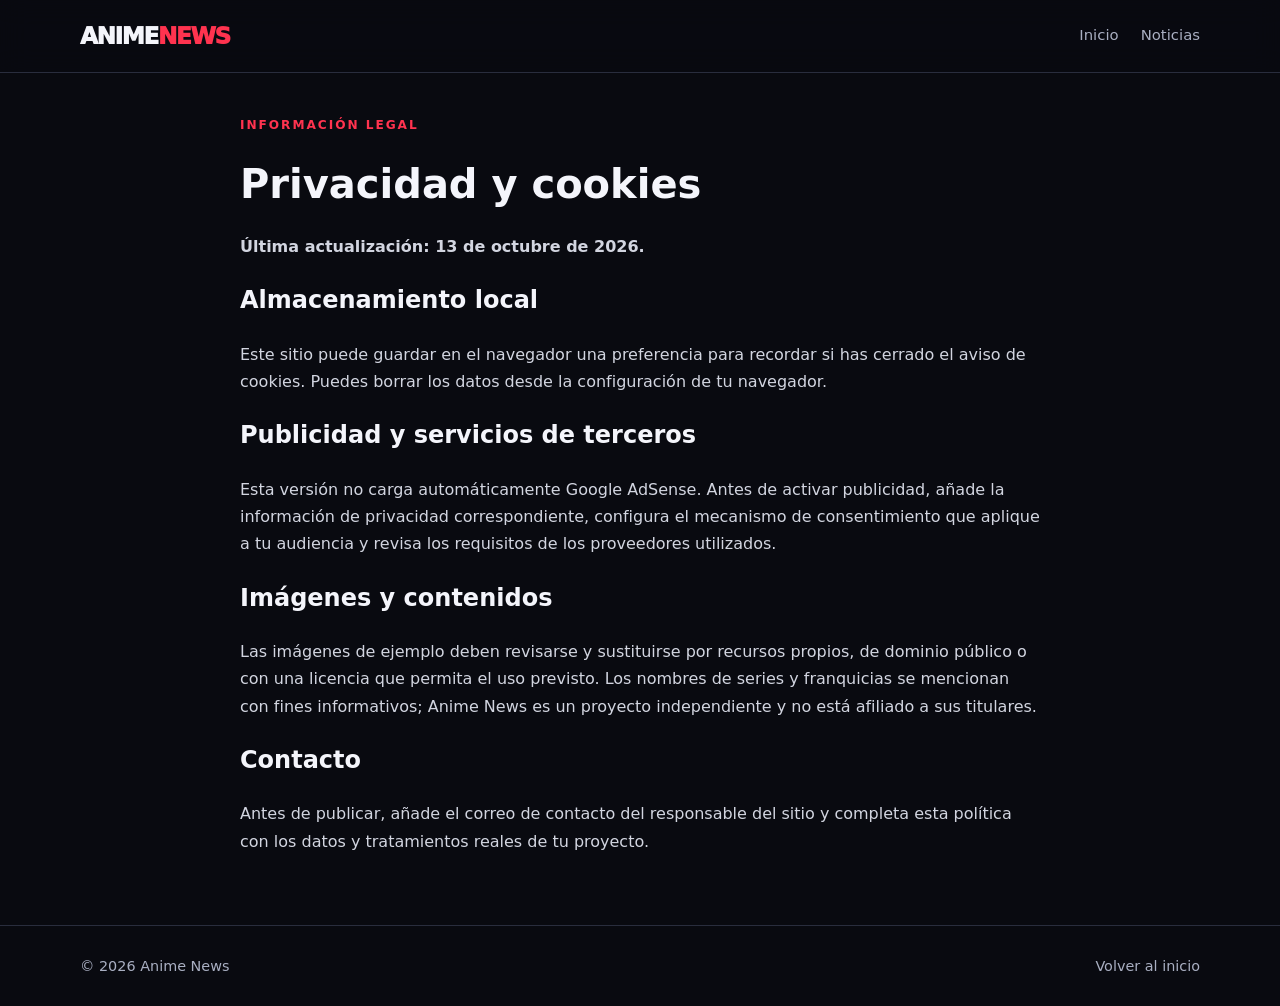
<file: privacy.html>
<!doctype html>
<html lang="es"><head><meta charset="utf-8"><meta name="viewport" content="width=device-width,initial-scale=1"><title>Privacidad y cookies | Anime News</title><meta name="description" content="Información básica sobre privacidad y cookies de Anime News."><link rel="stylesheet" href="styles.css"></head>
<body><header class="site-header"><div class="container nav"><a class="brand" href="/">ANIME<span>NEWS</span></a><nav class="nav-links"><a href="/">Inicio</a><a href="/#noticias">Noticias</a></nav></div></header>
<main class="container plain-page"><div class="eyebrow">Información legal</div><h1>Privacidad y cookies</h1><p><strong>Última actualización: 13 de octubre de 2026.</strong></p>
<h2>Almacenamiento local</h2><p>Este sitio puede guardar en el navegador una preferencia para recordar si has cerrado el aviso de cookies. Puedes borrar los datos desde la configuración de tu navegador.</p>
<h2>Publicidad y servicios de terceros</h2><p>Esta versión no carga automáticamente Google AdSense. Antes de activar publicidad, añade la información de privacidad correspondiente, configura el mecanismo de consentimiento que aplique a tu audiencia y revisa los requisitos de los proveedores utilizados.</p>
<h2>Imágenes y contenidos</h2><p>Las imágenes de ejemplo deben revisarse y sustituirse por recursos propios, de dominio público o con una licencia que permita el uso previsto. Los nombres de series y franquicias se mencionan con fines informativos; Anime News es un proyecto independiente y no está afiliado a sus titulares.</p>
<h2>Contacto</h2><p>Antes de publicar, añade el correo de contacto del responsable del sitio y completa esta política con los datos y tratamientos reales de tu proyecto.</p></main>
<footer class="site-footer"><div class="container footer-row"><span>© 2026 Anime News</span><a href="/">Volver al inicio</a></div></footer></body></html>
</file>
<file: styles.css>
:root{--bg:#090a10;--panel:#12141e;--panel2:#191c29;--text:#f4f5fb;--muted:#a9afc2;--red:#ff334f;--line:#292d3d;--max:1120px}
*{box-sizing:border-box}html{scroll-behavior:smooth}body{margin:0;background:var(--bg);color:var(--text);font:16px/1.7 system-ui,-apple-system,Segoe UI,Roboto,Arial,sans-serif}a{color:inherit;text-decoration:none}a:hover{color:#ff6579}img{max-width:100%;display:block}.container{width:min(var(--max),calc(100% - 36px));margin-inline:auto}.site-header{position:sticky;top:0;z-index:10;background:rgba(9,10,16,.94);backdrop-filter:blur(14px);border-bottom:1px solid var(--line)}.nav{min-height:72px;display:flex;align-items:center;justify-content:space-between;gap:24px}.brand{font-weight:950;font-size:1.45rem;letter-spacing:-.06em}.brand span{color:var(--red)}.nav-links{display:flex;gap:22px;align-items:center;flex-wrap:wrap;color:var(--muted);font-size:.93rem}.nav-links a:hover{color:white}.hero{padding:54px 0 38px}.eyebrow{color:var(--red);font-size:.76rem;text-transform:uppercase;letter-spacing:.16em;font-weight:850}.hero-grid{display:grid;grid-template-columns:1.05fr .95fr;gap:30px;align-items:center}.hero h1{font-size:clamp(2.4rem,6vw,4.8rem);line-height:1.02;letter-spacing:-.065em;margin:14px 0 18px}.hero p{color:var(--muted);max-width:590px}.hero-img{width:100%;height:370px;object-fit:cover;border-radius:18px;border:1px solid var(--line)}.btn{display:inline-flex;margin-top:12px;background:var(--red);color:white;padding:11px 17px;border-radius:9px;font-weight:800}.btn:hover{color:white;background:#d91f3b}.section{padding:25px 0 48px}.section-heading{display:flex;justify-content:space-between;align-items:end;gap:16px;margin-bottom:20px}.section-heading h2{font-size:1.8rem;line-height:1.15;margin:0;letter-spacing:-.04em}.section-heading p{margin:5px 0 0;color:var(--muted)}.post-grid{display:grid;grid-template-columns:repeat(3,minmax(0,1fr));gap:18px}.post-card{overflow:hidden;border:1px solid var(--line);background:var(--panel);border-radius:14px;transition:transform .2s,border-color .2s}.post-card:hover{transform:translateY(-3px);border-color:#555b72}.post-card img{width:100%;height:205px;object-fit:cover;background:#171927}.post-body{padding:18px}.tag{display:inline-block;color:#ff7789;font-size:.75rem;font-weight:850;text-transform:uppercase;letter-spacing:.09em}.post-card h3{font-size:1.2rem;line-height:1.3;margin:9px 0}.post-card p{color:var(--muted);font-size:.92rem;margin:0 0 13px}.read-more{font-weight:800;font-size:.9rem}.feature-strip{display:grid;grid-template-columns:repeat(3,1fr);gap:12px;margin-top:25px}.feature{padding:18px;border:1px solid var(--line);border-radius:12px;background:var(--panel)}.feature strong{display:block;margin-bottom:4px}.feature span{color:var(--muted);font-size:.9rem}.site-footer{border-top:1px solid var(--line);padding:28px 0;color:var(--muted);font-size:.9rem}.footer-row{display:flex;justify-content:space-between;gap:15px;flex-wrap:wrap}.article-wrap{max-width:850px;margin:0 auto;padding:40px 0 64px}.article-top{color:var(--muted);font-size:.88rem}.article-wrap h1{font-size:clamp(2.2rem,5vw,3.8rem);line-height:1.07;letter-spacing:-.055em;margin:12px 0 18px}.article-lead{font-size:1.18rem;color:#c4c9d8;line-height:1.65}.article-hero{width:100%;height:min(52vw,460px);min-height:240px;object-fit:cover;border-radius:16px;margin:24px 0}.article-content{font-size:1.04rem}.article-content h2{font-size:1.65rem;letter-spacing:-.035em;margin:32px 0 8px}.article-content p,.article-content li{color:#d2d5e0}.article-content a{color:#ff788b;text-decoration:underline;text-underline-offset:3px}.source-note{background:var(--panel);border:1px solid var(--line);padding:17px;border-radius:12px;margin:28px 0}.source-note strong{display:block;margin-bottom:6px}.source-note ul{padding-left:20px;margin:8px 0}.disclaimer{color:var(--muted);font-size:.87rem;border-top:1px solid var(--line);padding-top:18px;margin-top:28px}.cookie-banner{position:fixed;z-index:30;bottom:16px;left:16px;right:16px;max-width:720px;margin:auto;background:#191c29;border:1px solid #454a60;border-radius:13px;padding:16px;box-shadow:0 10px 40px #0008;display:flex;align-items:center;gap:18px}.cookie-banner p{margin:0;color:#d7d9e4;font-size:.9rem;flex:1}.cookie-banner button{border:0;border-radius:8px;background:var(--red);color:white;padding:10px 14px;font-weight:800;cursor:pointer}.hidden{display:none!important}.plain-page{max-width:800px;margin:42px auto 70px}.plain-page h1{font-size:2.5rem;line-height:1.1}.plain-page p{color:#d2d5e0}@media(max-width:800px){.hero-grid{grid-template-columns:1fr}.hero-img{height:290px}.post-grid{grid-template-columns:repeat(2,minmax(0,1fr))}.feature-strip{grid-template-columns:1fr}.nav{align-items:flex-start;padding:17px 0;flex-direction:column;gap:8px}.nav-links{gap:14px}}@media(max-width:540px){.post-grid{grid-template-columns:1fr}.post-card img{height:220px}.hero{padding-top:35px}.cookie-banner{align-items:stretch;flex-direction:column;gap:10px}.cookie-banner button{align-self:flex-start}}
</file>
